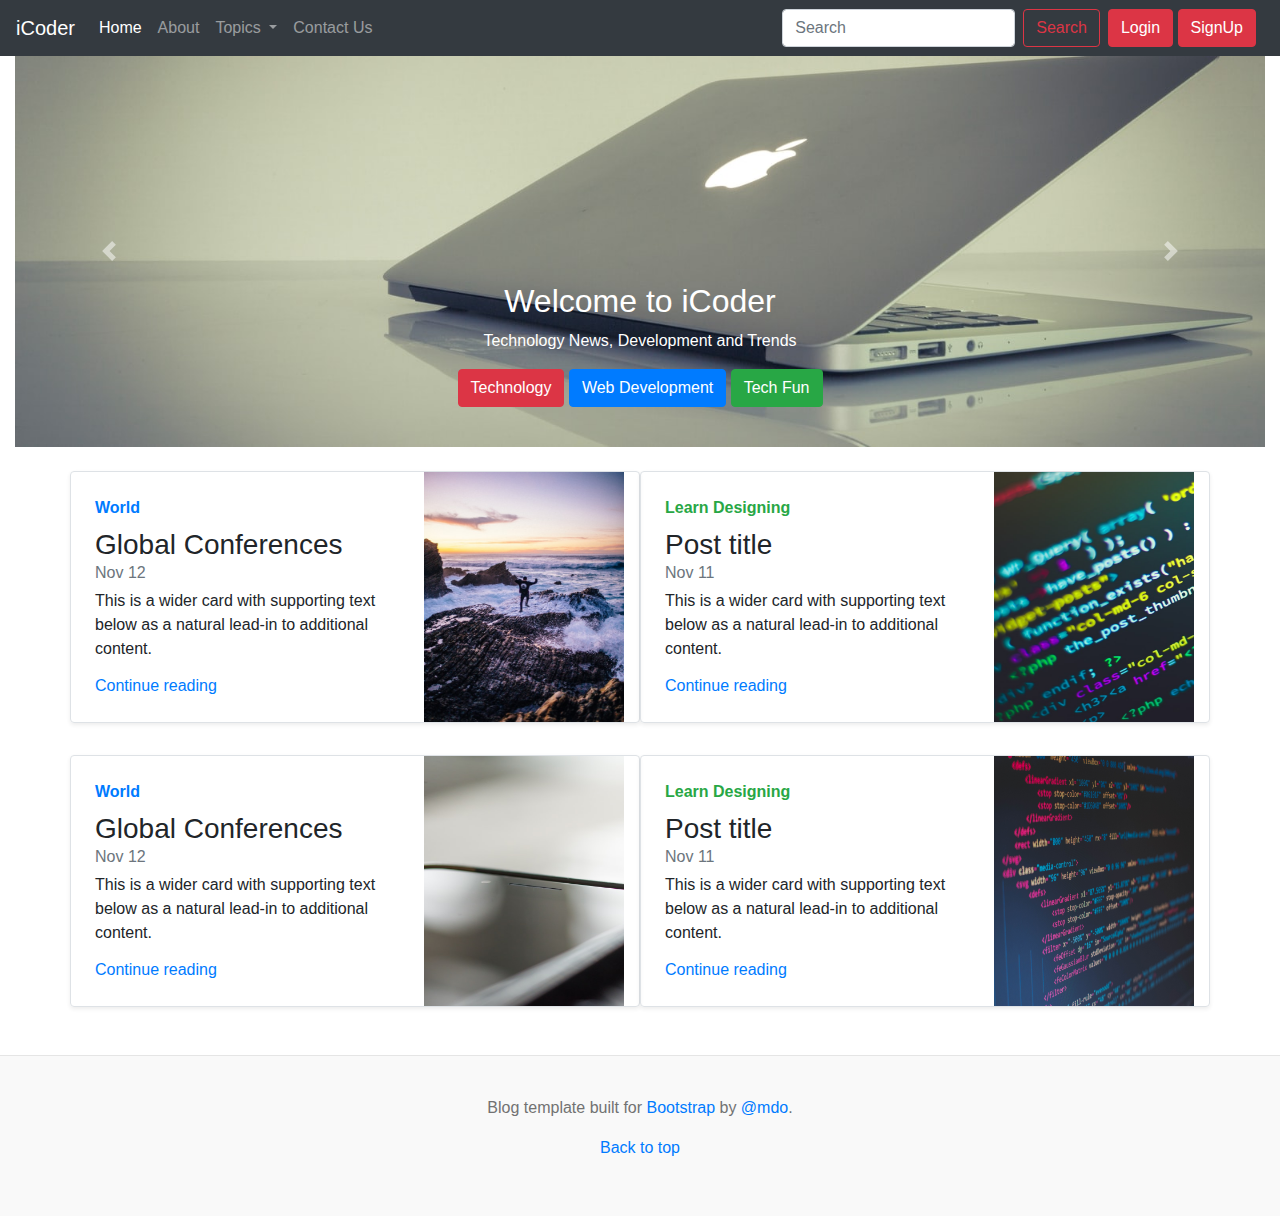
<file: index.html>
<!doctype html>
<html lang="en">

<head>
    <!-- Required meta tags -->
    <meta charset="utf-8">
    <meta name="viewport" content="width=device-width, initial-scale=1, shrink-to-fit=no">

    <!-- Bootstrap CSS -->
    <link rel="stylesheet" href="https://stackpath.bootstrapcdn.com/bootstrap/4.3.1/css/bootstrap.min.css"
        integrity="sha384-ggOyR0iXCbMQv3Xipma34MD+dH/1fQ784/j6cY/iJTQUOhcWr7x9JvoRxT2MZw1T" crossorigin="anonymous">
    <link rel="stylesheet" href="style.css">
    <title>iCoder</title>
</head>

<body>
    <!-- <h1>Hello, world!</h1> -->

    <!-- Optional JavaScript -->
    <!-- jQuery first, then Popper.js, then Bootstrap JS -->
    <script src="https://code.jquery.com/jquery-3.3.1.slim.min.js"
        integrity="sha384-q8i/X+965DzO0rT7abK41JStQIAqVgRVzpbzo5smXKp4YfRvH+8abtTE1Pi6jizo"
        crossorigin="anonymous"></script>
    <script src="https://cdnjs.cloudflare.com/ajax/libs/popper.js/1.14.7/umd/popper.min.js"
        integrity="sha384-UO2eT0CpHqdSJQ6hJty5KVphtPhzWj9WO1clHTMGa3JDZwrnQq4sF86dIHNDz0W1"
        crossorigin="anonymous"></script>
    <script src="https://stackpath.bootstrapcdn.com/bootstrap/4.3.1/js/bootstrap.min.js"
        integrity="sha384-JjSmVgyd0p3pXB1rRibZUAYoIIy6OrQ6VrjIEaFf/nJGzIxFDsf4x0xIM+B07jRM"
        crossorigin="anonymous"></script>

    <!-- Navigation Bar -->
    <nav class="navbar navbar-expand-lg navbar-dark bg-dark">
        <a class="navbar-brand" href="#">iCoder</a>
        <button class="navbar-toggler" type="button" data-toggle="collapse" data-target="#navbarSupportedContent"
            aria-controls="navbarSupportedContent" aria-expanded="false" aria-label="Toggle navigation">
            <span class="navbar-toggler-icon"></span>
        </button>

        <div class="collapse navbar-collapse" id="navbarSupportedContent">
            <ul class="navbar-nav mr-auto">
                <li class="nav-item active">
                    <a class="nav-link" href="index.html">Home <span class="sr-only">(current)</span></a>
                </li>
                <li class="nav-item">
                    <a class="nav-link" href="about.html">About</a>
                </li>
                <li class="nav-item dropdown">
                    <a class="nav-link dropdown-toggle" href="#" id="navbarDropdown" role="button"
                        data-toggle="dropdown" aria-haspopup="true" aria-expanded="false">
                        Topics
                    </a>
                    <div class="dropdown-menu" aria-labelledby="navbarDropdown">
                        <a class="dropdown-item" href="#">Technology</a>
                        <a class="dropdown-item" href="#">Web Development</a>
                        <div class="dropdown-divider"></div>
                        <a class="dropdown-item" href="#">Support</a>
                        <a class="dropdown-item" href="#">Write for us</a>
                    </div>
                </li>
                <li class="nav-item">
                    <a class="nav-link" href="contact.html">Contact Us</a>
                </li>
            </ul>
            <form class="form-inline my-2 my-lg-0">
                <input class="form-control mr-sm-2" type="search" placeholder="Search" aria-label="Search">
                <button class="btn btn-outline-danger my-2 my-sm-0" type="submit">Search</button>
            </form>
            <div class="mx-2">
                <button class="btn btn-danger" data-toggle="modal" data-target="#loginModal">Login</button>
                <button class="btn btn-danger" data-toggle="modal" data-target="#signupModal">SignUp</button>
            </div>

        </div>
    </nav>
    <!-- Modal Login-In -->


    <div class="modal fade" id="loginModal" tabindex="-1" aria-labelledby="loginModalLabel" aria-hidden="true">
        <div class="modal-dialog">
            <div class="modal-content">
                <div class="modal-header">
                    <h5 class="modal-title" id="loginModalLabel">Modal title</h5>
                    <button type="button" class="btn-close" data-bs-dismiss="modal" aria-label="Close"></button>
                </div>
                <div class="modal-body">
                    <form>
                        <div class="form-group">
                            <label for="exampleInputEmail1">Email address</label>
                            <input type="email" class="form-control" id="exampleInputEmail1"
                                aria-describedby="emailHelp">
                            <small id="emailHelp" class="form-text text-muted">We'll never share your email with anyone
                                else.</small>
                        </div>
                        <div class="form-group">
                            <label for="exampleInputPassword1">Password</label>
                            <input type="password" class="form-control" id="exampleInputPassword1">
                        </div>
                        <div class="form-group form-check">
                            <input type="checkbox" class="form-check-input" id="exampleCheck1">
                            <label class="form-check-label" for="exampleCheck1">Check me out</label>
                        </div>
                        <button type="submit" class="btn btn-primary">Login</button>
                    </form>
                </div>
                <div class="modal-footer">
                    <button type="button" class="btn btn-secondary" data-bs-dismiss="modal">Close</button>
                    <button type="button" class="btn btn-primary">Save changes</button>
                </div>
            </div>
        </div>
    </div>

    <!-- Modal SignUp -->
    <div class="modal fade" id="signupModal" tabindex="-1" role="dialog" aria-labelledby="signupModalLabel" aria-hidden="true">
        <div class="modal-dialog" role="document">
          <div class="modal-content">
            <div class="modal-header">
              <h5 class="modal-title" id="exampleModalLabel">Get an iCoder Account</h5>
              <button type="button" class="close" data-dismiss="modal" aria-label="Close">
                <span aria-hidden="true">&times;</span>
              </button>
            </div>
            <div class="modal-body">
                <form>
                    <div class="form-group">
                      <label for="exampleInputEmail1">Email address</label>
                      <input type="email" class="form-control" id="exampleInputEmail1" aria-describedby="emailHelp">
                      <small id="emailHelp" class="form-text text-muted">We'll never share your email with anyone else.</small>
                    </div>
                    <div class="form-group">
                      <label for="exampleInputPassword1">Password</label>
                      <input type="password" class="form-control" id="exampleInputPassword1">
                    </div>
                    <div class="form-group">
                      <label for="cexampleInputPassword1">Confirm Password</label>
                      <input type="password" class="form-control" id="cexampleInputPassword1">
                    </div>
                     
                    <button type="submit" class="btn btn-primary">Create an account</button>
                  </form>
            </div>
            <div class="modal-footer">
              <button type="button" class="btn btn-secondary" data-dismiss="modal">Close</button> 
            </div>
          </div>
        </div>
      </div>

    <div class="modal fade" id="loginModal" tabindex="-1" aria-labelledby="signupModalLabel" aria-hidden="true">
        <div class="modal-dialog">
            <div class="modal-content">
                <div class="modal-header">
                    <h5 class="modal-title" id="signupModalLabel">Modal title</h5>
                    <button type="button" class="btn-close" data-bs-dismiss="modal" aria-label="Close"></button>
                </div>
                <div class="modal-body">
                    ...
                </div>
                <div class="modal-footer">
                    <button type="button" class="btn btn-secondary" data-bs-dismiss="modal">Close</button>
                    <button type="button" class="btn btn-primary">Save changes</button>
                </div>
            </div>
        </div>
    </div>
    <!-- Carousel -->
    <div class="container-fluid">
        <div id="carouselExampleControls" class="carousel slide carousel-fade" data-ride="carousel">
            <div class="carousel-inner">
                <div class="carousel-item active">
                    <img src="1.jpg" class="d-block w-100" alt="...">
                    <div class="carousel-caption d-none d-md-block">
                        <h2>Welcome to iCoder</h2>
                        <p>Technology News, Development and Trends</p>
                        <button type="button" class="btn btn-danger">Technology</button>
                        <button type="button" class="btn btn-primary">Web Development</button>
                        <button type="button" class="btn btn-success">Tech Fun</button>
                    </div>
                </div>
                <div class="carousel-item">
                    <img src="2.jpg" class="d-block w-100" alt="...">
                    <div class="carousel-caption d-none d-md-block">
                        <h2>The best coding blog</h2>
                        <p>Technology News, Development and Trends</p>
                        <button type="button" class="btn btn-danger">Technology</button>
                        <button type="button" class="btn btn-primary">Web Development</button>
                        <button type="button" class="btn btn-success">Tech Fun</button>
                    </div>
                </div>
                <div class="carousel-item">
                    <img src="3.jpg" class="d-block w-100" alt="...">
                    <div class="carousel-caption d-none d-md-block">
                        <h2>Award winning blog</h2>
                        <p>Technology News, Development and Trends</p>
                        <button type="button" class="btn btn-danger">Technology</button>
                        <button type="button" class="btn btn-primary">Web Development</button>
                        <button type="button" class="btn btn-success">Tech Fun</button>
                    </div>
                </div>
            </div>
            <a class="carousel-control-prev" href="#carouselExampleControls" role="button" data-slide="prev">
                <span class="carousel-control-prev-icon" aria-hidden="true"></span>
                <span class="sr-only">Previous</span>
            </a>
            <a class="carousel-control-next" href="#carouselExampleControls" role="button" data-slide="next">
                <span class="carousel-control-next-icon" aria-hidden="true"></span>
                <span class="sr-only">Next</span>
            </a>
        </div>
    </div>

    <!-- container -->
    <div class="container my-4">
        <div class="row mb-2">
            <div class="col-md-6">
                <div
                    class="row g-0 border rounded overflow-hidden flex-md-row mb-4 shadow-sm h-md-250 position-relative">
                    <div class="col p-4 d-flex flex-column position-static">
                        <strong class="d-inline-block mb-2 text-primary">World</strong>
                        <h3 class="mb-0">Global Conferences</h3>
                        <div class="mb-1 text-muted">Nov 12</div>
                        <p class="card-text mb-auto">This is a wider card with supporting text below as a natural
                            lead-in to additional content.</p>
                        <a href="#" class="stretched-link">Continue reading</a>
                    </div>
                    <div class="col-auto d-none d-lg-block">
                        <img class="bd-placeholder-img" width="200" height="250" src="thumb1.jpg" alt="">
                    </div>
                </div>
            </div>
            <div class="col-md-6">
                <div
                    class="row g-0 border rounded overflow-hidden flex-md-row mb-4 shadow-sm h-md-250 position-relative">
                    <div class="col p-4 d-flex flex-column position-static">
                        <strong class="d-inline-block mb-2 text-success">Learn Designing</strong>
                        <h3 class="mb-0">Post title</h3>
                        <div class="mb-1 text-muted">Nov 11</div>
                        <p class="mb-auto">This is a wider card with supporting text below as a natural lead-in to
                            additional content.</p>
                        <a href="#" class="stretched-link">Continue reading</a>
                    </div>
                    <div class="col-auto d-none d-lg-block">
                        <img class="bd-placeholder-img" width="200" height="250" src="thumb2.jpg" alt="">

                    </div>
                </div>
            </div>
        </div>

        <div class="row mb-2">
            <div class="col-md-6">
                <div
                    class="row g-0 border rounded overflow-hidden flex-md-row mb-4 shadow-sm h-md-250 position-relative">
                    <div class="col p-4 d-flex flex-column position-static">
                        <strong class="d-inline-block mb-2 text-primary">World</strong>
                        <h3 class="mb-0">Global Conferences</h3>
                        <div class="mb-1 text-muted">Nov 12</div>
                        <p class="card-text mb-auto">This is a wider card with supporting text below as a natural
                            lead-in to additional content.</p>
                        <a href="#" class="stretched-link">Continue reading</a>
                    </div>
                    <div class="col-auto d-none d-lg-block">
                        <img class="bd-placeholder-img" width="200" height="250" src="thumb3.jpg" alt="">
                    </div>
                </div>
            </div>
            <div class="col-md-6">
                <div
                    class="row g-0 border rounded overflow-hidden flex-md-row mb-4 shadow-sm h-md-250 position-relative">
                    <div class="col p-4 d-flex flex-column position-static">
                        <strong class="d-inline-block mb-2 text-success">Learn Designing</strong>
                        <h3 class="mb-0">Post title</h3>
                        <div class="mb-1 text-muted">Nov 11</div>
                        <p class="mb-auto">This is a wider card with supporting text below as a natural lead-in to
                            additional content.</p>
                        <a href="#" class="stretched-link">Continue reading</a>
                    </div>
                    <div class="col-auto d-none d-lg-block">
                        <img class="bd-placeholder-img" width="200" height="250" src="thumb4.jpg" alt="">

                    </div>
                </div>
            </div>
        </div>
    </div>


    <!-- Footer -->
    <footer class="blog-footer">
        <p>Blog template built for <a href="https://getbootstrap.com/">Bootstrap</a> by <a
                href="https://twitter.com/mdo">@mdo</a>.</p>
        <p>
            <a href="#">Back to top</a>
        </p>
    </footer>

</body>

</html>
</file>
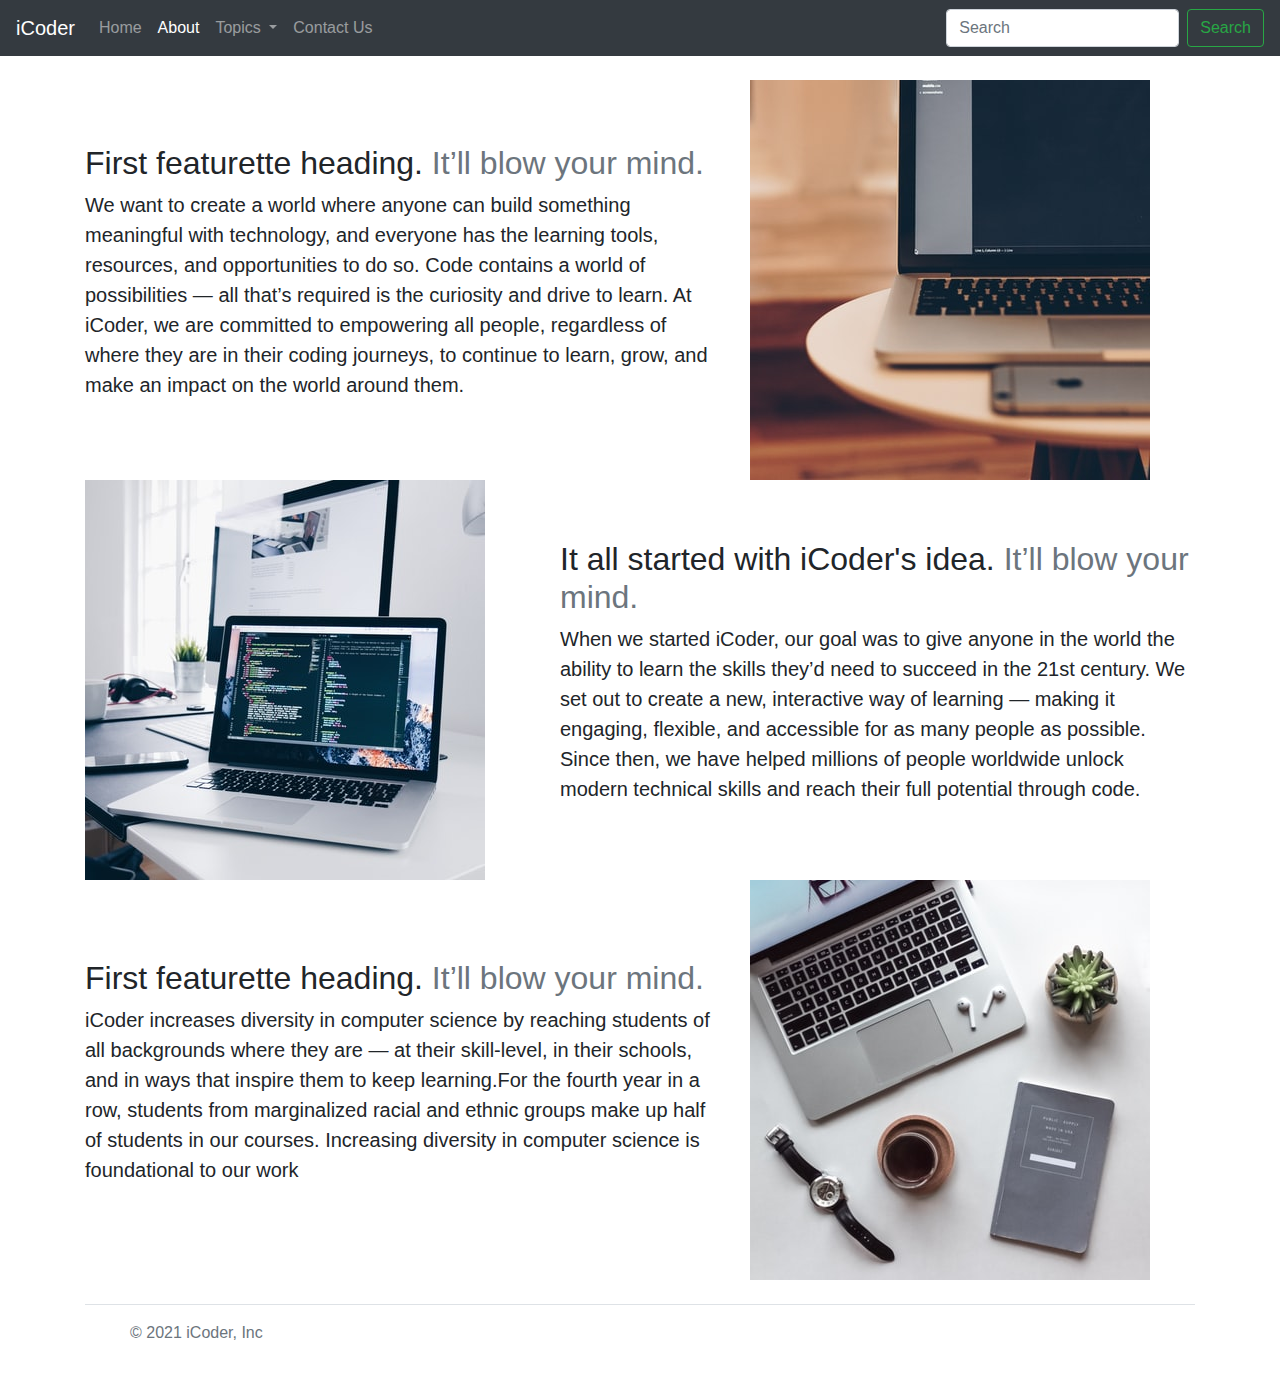
<file: about.html>
<!doctype html>
<html lang="en">

<head>
    <!-- Required meta tags -->
    <meta charset="utf-8">
    <meta name="viewport" content="width=device-width, initial-scale=1, shrink-to-fit=no">

    <!-- Bootstrap CSS -->
    <link rel="stylesheet" href="https://stackpath.bootstrapcdn.com/bootstrap/4.3.1/css/bootstrap.min.css"
        integrity="sha384-ggOyR0iXCbMQv3Xipma34MD+dH/1fQ784/j6cY/iJTQUOhcWr7x9JvoRxT2MZw1T" crossorigin="anonymous">
    <link rel="stylesheet" href="style.css">
    <title>iCoder</title>
</head>

<body>
    <!-- <h1>Hello, world!</h1> -->

    <!-- Optional JavaScript -->
    <!-- jQuery first, then Popper.js, then Bootstrap JS -->
    <script src="https://code.jquery.com/jquery-3.3.1.slim.min.js"
        integrity="sha384-q8i/X+965DzO0rT7abK41JStQIAqVgRVzpbzo5smXKp4YfRvH+8abtTE1Pi6jizo"
        crossorigin="anonymous"></script>
    <script src="https://cdnjs.cloudflare.com/ajax/libs/popper.js/1.14.7/umd/popper.min.js"
        integrity="sha384-UO2eT0CpHqdSJQ6hJty5KVphtPhzWj9WO1clHTMGa3JDZwrnQq4sF86dIHNDz0W1"
        crossorigin="anonymous"></script>
    <script src="https://stackpath.bootstrapcdn.com/bootstrap/4.3.1/js/bootstrap.min.js"
        integrity="sha384-JjSmVgyd0p3pXB1rRibZUAYoIIy6OrQ6VrjIEaFf/nJGzIxFDsf4x0xIM+B07jRM"
        crossorigin="anonymous"></script>

    <!-- Navigation Bar -->
    <nav class="navbar navbar-expand-lg navbar-dark bg-dark">
        <a class="navbar-brand" href="#">iCoder</a>
        <button class="navbar-toggler" type="button" data-toggle="collapse" data-target="#navbarSupportedContent"
            aria-controls="navbarSupportedContent" aria-expanded="false" aria-label="Toggle navigation">
            <span class="navbar-toggler-icon"></span>
        </button>

        <div class="collapse navbar-collapse" id="navbarSupportedContent">
            <ul class="navbar-nav mr-auto">
                <li class="nav-item ">
                    <a class="nav-link" href="index.html">Home <span class="sr-only">(current)</span></a>
                </li>
                <li class="nav-item active">
                    <a class="nav-link" href="#">About</a>
                </li>
                <li class="nav-item dropdown">
                    <a class="nav-link dropdown-toggle" href="#" id="navbarDropdown" role="button"
                        data-toggle="dropdown" aria-haspopup="true" aria-expanded="false">
                        Topics
                    </a>
                    <div class="dropdown-menu" aria-labelledby="navbarDropdown">
                        <a class="dropdown-item" href="#">Technology</a>
                        <a class="dropdown-item" href="#">Web Development</a>
                        <div class="dropdown-divider"></div>
                        <a class="dropdown-item" href="#">Support</a>
                        <a class="dropdown-item" href="#">Write for us</a>
                    </div>
                </li>
                <li class="nav-item">
                    <a class="nav-link" href="#">Contact Us</a>
                </li>
            </ul>
            <form class="form-inline my-2 my-lg-0">
                <input class="form-control mr-sm-2" type="search" placeholder="Search" aria-label="Search">
                <button class="btn btn-outline-success my-2 my-sm-0" type="submit">Search</button>
            </form>
        </div>
    </nav>

    <div class="container my-4">
        <div class="row featurette d-flex justify-content-center align-items-center">
            <div class="col-md-7">
                <h2 class="featurette-heading">First featurette heading. <span class="text-muted">It’ll blow your
                        mind.</span></h2>
                <p class="lead">We want to create a world where anyone can build something meaningful with technology,
                    and everyone has the learning tools, resources, and opportunities to do so. Code contains a world of
                    possibilities — all that’s required is the curiosity and drive to learn. At iCoder, we are
                    committed to empowering all people, regardless of where they are in their coding journeys, to
                    continue to learn, grow, and make an impact on the world around them.</p>
            </div>
            <div class="col-md-5">
                <img class="bd-placeholder-img bd-placeholder-img-lg featurette-image img-fluid mx-auto"
                    class="img-fluid" src="about-1.jpg" alt="">

            </div>
        </div>

        <div class="row featurette d-flex justify-content-center align-items-center">
            <div class="col-md-7 order-md-2">
                <h2 class="featurette-heading">It all started with iCoder's idea. <span class="text-muted">It’ll blow
                        your
                        mind.</span></h2>
                <p class="lead">When we started iCoder, our goal was to give anyone in the world the ability to learn
                    the skills they’d need to succeed in the 21st century. We set out to create a new, interactive way
                    of learning — making it engaging, flexible, and accessible for as many people as possible. Since
                    then, we have helped millions of people worldwide unlock modern technical skills and reach their
                    full potential through code.</p>
            </div>
            <div class="col-md-5 order-md-1">
                <img class="bd-placeholder-img bd-placeholder-img-lg featurette-image img-fluid mx-auto"
                    class="img-fluid" src="about-2.jpg" alt="">
            </div>
        </div>

        <div class="row featurette d-flex justify-content-center align-items-center">
            <div class="col-md-7 ">
                <h2 class="featurette-heading">First featurette heading. <span class="text-muted">It’ll blow your
                        mind.</span></h2>
                <p class="lead">iCoder increases diversity in computer science by reaching students of all backgrounds
                    where they are — at their skill-level, in their schools, and in ways that inspire them to keep
                    learning.For the fourth year in a row, students from marginalized racial and ethnic groups make up
                    half of
                    students in our courses. Increasing diversity in computer science is foundational to our work</p>
            </div>
            <div class="col-md-5 ">
                <img class="bd-placeholder-img bd-placeholder-img-lg featurette-image img-fluid mx-auto"
                    class="img-fluid" src="about-3.jpg" alt="">

            </div>
        </div>
    </div>

    <div class="container">
        <footer class="d-flex flex-wrap justify-content-between align-items-center py-3 my-4 border-top">
            <div class="col-md-4 d-flex align-items-center">
                <a href="/" class="mb-3 me-2 mb-md-0 text-muted text-decoration-none lh-1">
                    <svg class="bi" width="30" height="24">
                        <use xlink:href="#bootstrap"></use>
                    </svg>
                </a>
                <span class="text-muted">© 2021 iCoder, Inc</span>
            </div>
        </footer>
    </div>

</body>

</html>
</file>
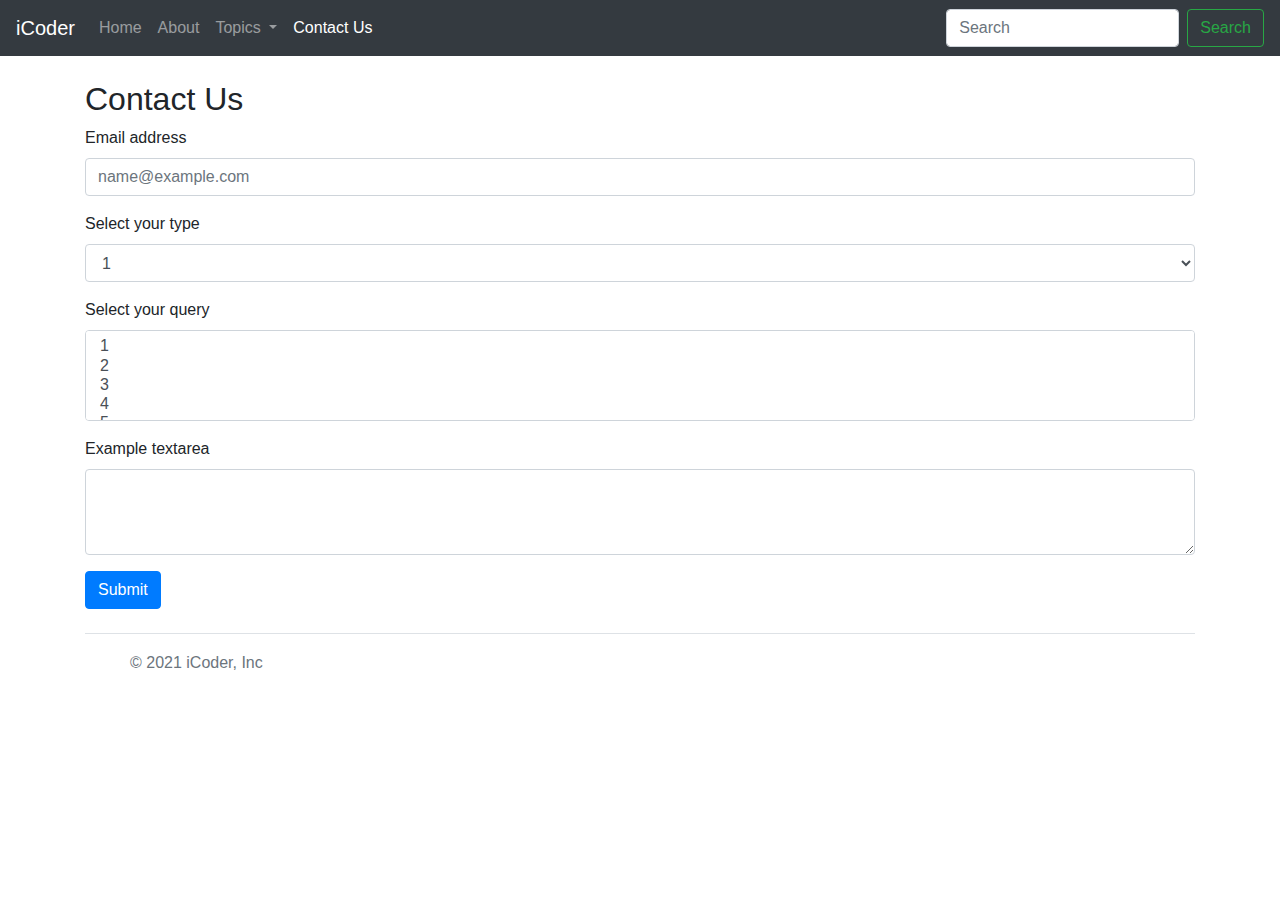
<file: contact.html>
<!doctype html>
<html lang="en">

<head>
    <!-- Required meta tags -->
    <meta charset="utf-8">
    <meta name="viewport" content="width=device-width, initial-scale=1, shrink-to-fit=no">

    <!-- Bootstrap CSS -->
    <link rel="stylesheet" href="https://stackpath.bootstrapcdn.com/bootstrap/4.3.1/css/bootstrap.min.css"
        integrity="sha384-ggOyR0iXCbMQv3Xipma34MD+dH/1fQ784/j6cY/iJTQUOhcWr7x9JvoRxT2MZw1T" crossorigin="anonymous">
    <link rel="stylesheet" href="style.css">
    <title>iCoder</title>
</head>

<body>
    <!-- <h1>Hello, world!</h1> -->

    <!-- Optional JavaScript -->
    <!-- jQuery first, then Popper.js, then Bootstrap JS -->
    <script src="https://code.jquery.com/jquery-3.3.1.slim.min.js"
        integrity="sha384-q8i/X+965DzO0rT7abK41JStQIAqVgRVzpbzo5smXKp4YfRvH+8abtTE1Pi6jizo"
        crossorigin="anonymous"></script>
    <script src="https://cdnjs.cloudflare.com/ajax/libs/popper.js/1.14.7/umd/popper.min.js"
        integrity="sha384-UO2eT0CpHqdSJQ6hJty5KVphtPhzWj9WO1clHTMGa3JDZwrnQq4sF86dIHNDz0W1"
        crossorigin="anonymous"></script>
    <script src="https://stackpath.bootstrapcdn.com/bootstrap/4.3.1/js/bootstrap.min.js"
        integrity="sha384-JjSmVgyd0p3pXB1rRibZUAYoIIy6OrQ6VrjIEaFf/nJGzIxFDsf4x0xIM+B07jRM"
        crossorigin="anonymous"></script>

    <!-- Navigation Bar -->
    <nav class="navbar navbar-expand-lg navbar-dark bg-dark">
        <a class="navbar-brand" href="#">iCoder</a>
        <button class="navbar-toggler" type="button" data-toggle="collapse" data-target="#navbarSupportedContent"
            aria-controls="navbarSupportedContent" aria-expanded="false" aria-label="Toggle navigation">
            <span class="navbar-toggler-icon"></span>
        </button>

        <div class="collapse navbar-collapse" id="navbarSupportedContent">
            <ul class="navbar-nav mr-auto">
                <li class="nav-item ">
                    <a class="nav-link" href="index.html">Home <span class="sr-only">(current)</span></a>
                </li>
                <li class="nav-item ">
                    <a class="nav-link" href="about.html">About</a>
                </li>
                <li class="nav-item dropdown">
                    <a class="nav-link dropdown-toggle" href="#" id="navbarDropdown" role="button"
                        data-toggle="dropdown" aria-haspopup="true" aria-expanded="false">
                        Topics
                    </a>
                    <div class="dropdown-menu" aria-labelledby="navbarDropdown">
                        <a class="dropdown-item" href="#">Technology</a>
                        <a class="dropdown-item" href="#">Web Development</a>
                        <div class="dropdown-divider"></div>
                        <a class="dropdown-item" href="#">Support</a>
                        <a class="dropdown-item" href="#">Write for us</a>
                    </div>
                </li>
                <li class="nav-item active">
                    <a class="nav-link" href="contact.html">Contact Us</a>
                </li>
            </ul>
            <form class="form-inline my-2 my-lg-0">
                <input class="form-control mr-sm-2" type="search" placeholder="Search" aria-label="Search">
                <button class="btn btn-outline-success my-2 my-sm-0" type="submit">Search</button>
            </form>
        </div>
    </nav>

    <div class="container my-4">
        <h2>Contact Us</h2>
        <form>
            <div class="form-group">
              <label for="exampleFormControlInput1">Email address</label>
              <input type="email" class="form-control" id="exampleFormControlInput1" placeholder="name@example.com">
            </div>
            <div class="form-group">
              <label for="exampleFormControlSelect1">Select your type</label>
              <select class="form-control" id="exampleFormControlSelect1">
                <option>1</option>
                <option>2</option>
                <option>3</option>
                <option>4</option>
                <option>5</option>
              </select>
            </div>
            <div class="form-group">
              <label for="exampleFormControlSelect2">Select your query</label>
              <select multiple class="form-control" id="exampleFormControlSelect2">
                <option>1</option>
                <option>2</option>
                <option>3</option>
                <option>4</option>
                <option>5</option>
              </select>
            </div>
            <div class="form-group">
              <label for="exampleFormControlTextarea1">Example textarea</label>
              <textarea class="form-control" id="exampleFormControlTextarea1" rows="3"></textarea>
            </div>
            <button type="button" class="btn btn-primary">Submit</button>
          </form>
    </div>

    <div class="container">
        <footer class="d-flex flex-wrap justify-content-between align-items-center py-3 my-4 border-top">
            <div class="col-md-4 d-flex align-items-center">
                <a href="/" class="mb-3 me-2 mb-md-0 text-muted text-decoration-none lh-1">
                    <svg class="bi" width="30" height="24">
                        <use xlink:href="#bootstrap"></use>
                    </svg>
                </a>
                <span class="text-muted">© 2021 iCoder, Inc</span>
            </div>

            <ul class="nav col-md-4 justify-content-end list-unstyled d-flex">
                <li class="ms-3"><a class="text-muted" href="#"><svg class="bi" width="24" height="24">
                            <use xlink:href="#twitter"></use>
                        </svg></a></li>
                <li class="ms-3"><a class="text-muted" href="#"><svg class="bi" width="24" height="24">
                            <use xlink:href="#instagram"></use>
                        </svg></a></li>
                <li class="ms-3"><a class="text-muted" href="#"><svg class="bi" width="24" height="24">
                            <use xlink:href="#facebook"></use>
                        </svg></a></li>
            </ul>
        </footer>
    </div>

</body>

</html>
</file>
<file: style.css>
.blog-footer {
    padding: 2.5rem 0;
    color: #727272;
    text-align: center;
    background-color: #f9f9f9;
    border-top: .05rem solid #e5e5e5;
}
</file>
